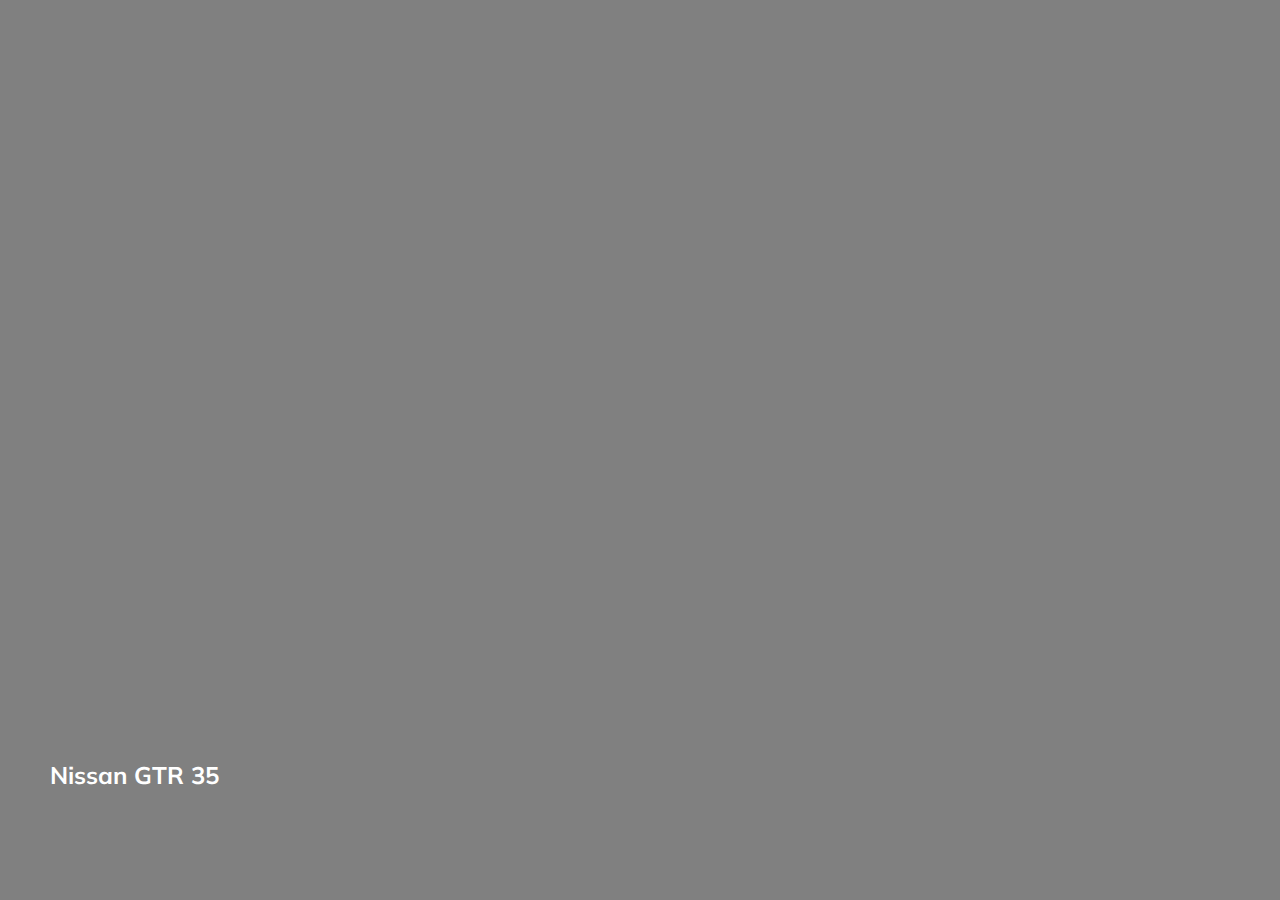
<file: frontend/01-cards-sources/index.html>
<!DOCTYPE html>
<html lang="en">
<head>
  <meta charset="UTF-8" />
  <meta name="viewport" content="width=device-width, initial-scale=1.0" />
  <link rel="stylesheet" href="styles.css" />
  <title>Карточки | Проект 1</title>
</head>
<body>
<div class="container">
  <div
      class="slide"
      style="background-image: url('https://images.unsplash.com/photo-1613922430003-a0403df3bab3?ixid=MnwxMjA3fDB8MHxwaG90by1wYWdlfHx8fGVufDB8fHx8&ixlib=rb-1.2.1&auto=format&fit=crop&w=1650&q=80');"
  >
    <h3>Nissan GTR 35</h3>
  </div>
  <div
      class="slide"
      style="
          background-image: url('https://images.unsplash.com/photo-1589240508375-8ad32cfcfcf4?ixid=MnwxMjA3fDB8MHxwaG90by1wYWdlfHx8fGVufDB8fHx8&ixlib=rb-1.2.1&auto=format&fit=crop&w=1650&q=80');
        "
  >
    <h3>Nissan 350z</h3>
  </div>
  <div
      class="slide"
      style="
          background-image: url('https://images.unsplash.com/photo-1593517758061-e04bd0fee3aa?ixid=MnwxMjA3fDB8MHxwaG90by1wYWdlfHx8fGVufDB8fHx8&ixlib=rb-1.2.1&auto=format&fit=crop&w=1650&q=80');
        "
  >
    <h3>BMW M4 F82</h3>
  </div>
  <div
      class="slide"
      style="
          background-image: url('https://images.unsplash.com/photo-1510832198440-a52376950479?ixid=MnwxMjA3fDB8MHxwaG90by1wYWdlfHx8fGVufDB8fHx8&ixlib=rb-1.2.1&auto=format&fit=crop&w=1650&q=80');
        "
  >
    <h3>Girl</h3>
  </div>
  <div
      class="slide"
      style="
          background-image: url('https://images.unsplash.com/photo-1581276879432-15e50529f34b?ixid=MnwxMjA3fDB8MHxwaG90by1wYWdlfHx8fGVufDB8fHx8&ixlib=rb-1.2.1&auto=format&fit=crop&w=1650&q=80');
        "
  >
    <h3>Frontend</h3>
  </div>
</div>
<script src='app.js'></script>
</body>
</html>
</file>
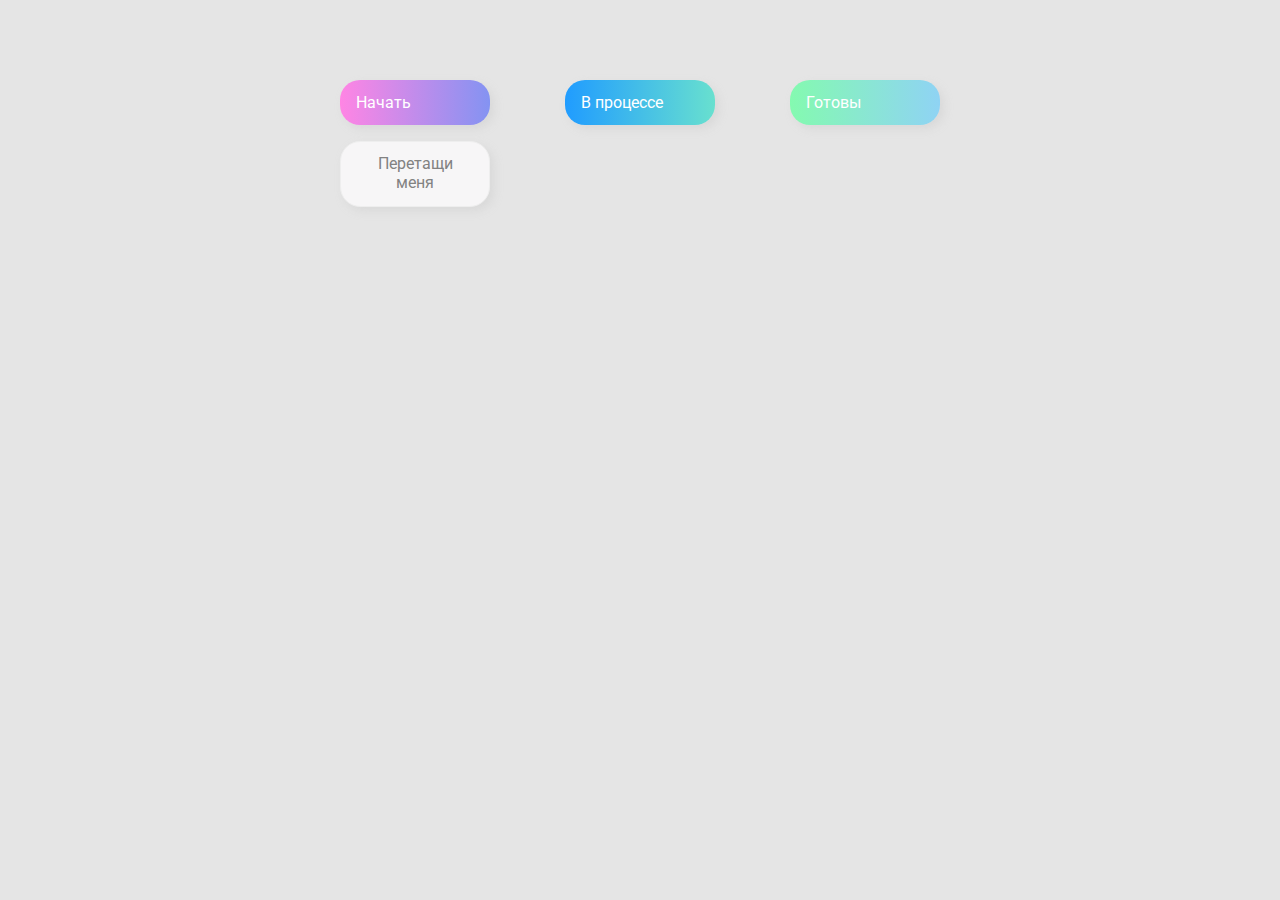
<file: frontend/02-drag-n-drop-sources/index.html>
<!DOCTYPE html>
<html lang="en">
  <head>
    <meta charset="UTF-8" />
    <meta name="viewport" content="width=device-width, initial-scale=1.0" />
    <link rel="stylesheet" href="styles.css" />
    <title>Drag & Drop | Проект 2</title>
  </head>
  <body>
    <div>
      <div class="row">
          <div class="col-header start">Начать</div>
          <div class="col-header progress">В процессе</div>
          <div class="col-header done">Готовы</div>
      </div>

      <div class="row">
        <div class="placeholder">
          <div class="item" draggable="true">Перетащи меня</div>
        </div>
        <div class="placeholder"></div>
        <div class="placeholder"></div>
      </div>
      
    </div>
    <script src='app.js'></script>
  </body>
</html>
</file>
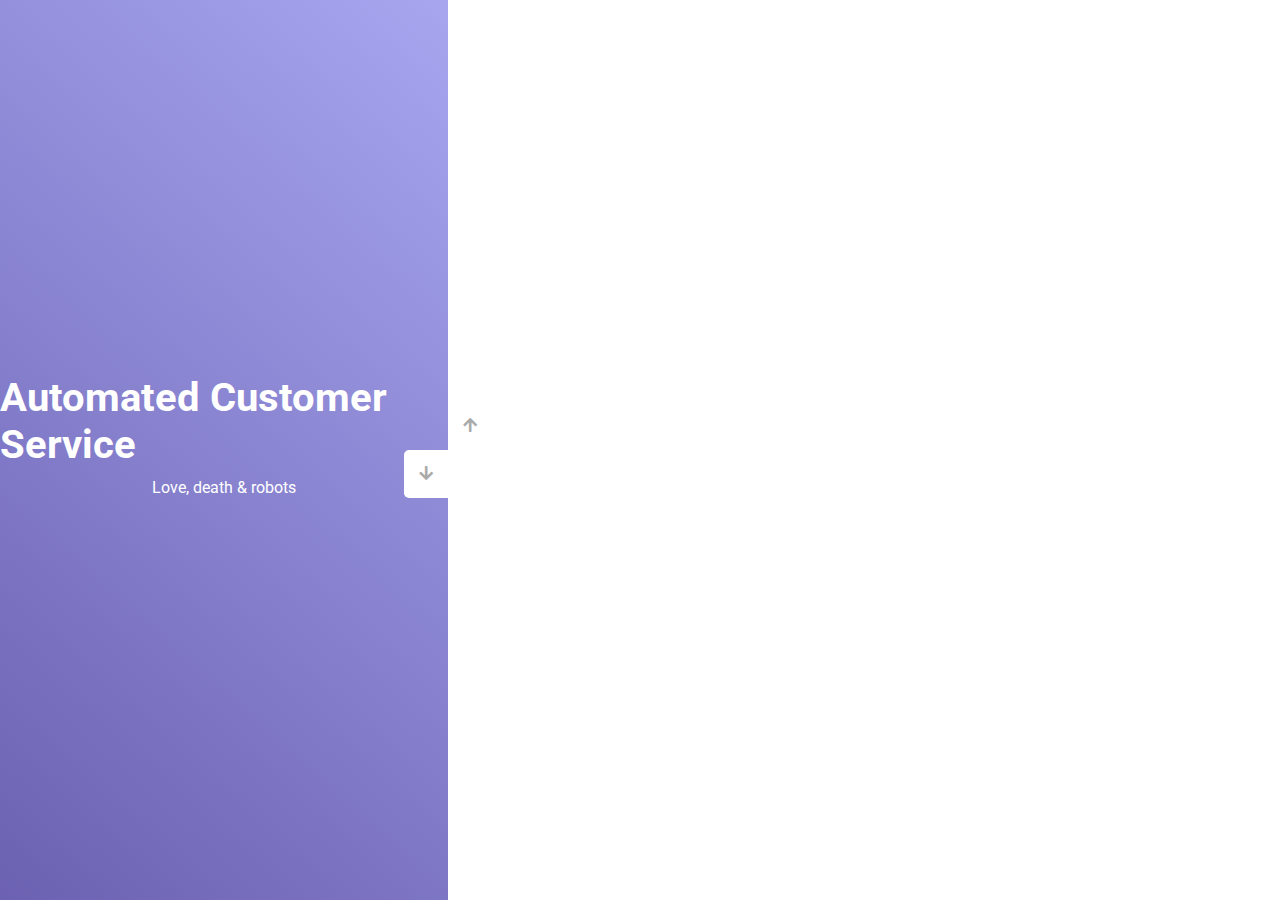
<file: frontend/03-slider-sources/index.html>
<!DOCTYPE html>
<html lang="en">
  <head>
    <meta charset="UTF-8" />
    <meta name="viewport" content="width=device-width, initial-scale=1.0" />
    <link
      rel="stylesheet"
      href="https://cdnjs.cloudflare.com/ajax/libs/font-awesome/5.15.1/css/all.min.css"
    />
    <link rel="stylesheet" href="style.css" />
    <title>Слайдер | Проект 3</title>
  </head>
  <body>
    <div class="container">
      <div class="sidebar">
        <div style="background: linear-gradient(229.99deg, #242525  -26%, #11DEE9 145%);">
          <h1>Snow in the desert</h1>
          <p>Love, death & robots</p>
        </div>
        <div style="background: linear-gradient(215.32deg, #184b01  -1%, #4e4900 124%);">
          <h1>Life Hutch</h1>
          <p>Love, death & robots</p>
        </div>
        <div style="background: linear-gradient(220.16deg, #222221 -8%, #979694 138%);">
          <h1>Zima Blue</h1>
          <p>Love, death & robots</p>
        </div>
        <div style="background: linear-gradient(221.87deg, #a6a5ee 1%, #5b4ea1 128%);">
          <h1>Automated Customer Service</h1>
          <p>Love, death & robots</p>
        </div>
      </div>
      <div class="main-slide">
        <div
          style="
            background-image: url('https://images.unsplash.com/photo-1462927346281-d1727e290082?ixid=MnwxMjA3fDB8MHxwaG90by1wYWdlfHx8fGVufDB8fHx8&ixlib=rb-1.2.1&auto=format&fit=crop&w=2000&q=80');
          "
        ></div>
        <div
          style="
            background-image: url('https://images.unsplash.com/photo-1528773539583-fdb08042298b?ixid=MnwxMjA3fDB8MHxwaG90by1wYWdlfHx8fGVufDB8fHx8&ixlib=rb-1.2.1&auto=format&fit=crop&w=2000&q=80');
          "
        ></div>
        <div
          style="
            background-image: url('https://images.unsplash.com/photo-1604957106757-99cee51b0f01?ixid=MnwxMjA3fDB8MHxwaG90by1wYWdlfHx8fGVufDB8fHx8&ixlib=rb-1.2.1&auto=format&fit=crop&w=2000&q=80');
          "
        ></div>
        <div
          style="
            background-image: url('https://images.unsplash.com/photo-1588614956150-2b5ab02270fd?ixlib=rb-1.2.1&ixid=MnwxMjA3fDB8MHxwaG90by1wYWdlfHx8fGVufDB8fHx8&auto=format&fit=crop&w=2000&q=80');
          "
        ></div>
      </div>
      <div class="controls">
        <button class="down-button">
          <i class="fas fa-arrow-down"></i>
        </button>
        <button class="up-button">
          <i class="fas fa-arrow-up"></i>
        </button>
      </div>
    </div>
  <script src='app.js'></script>
  </body>
</html>
</file>
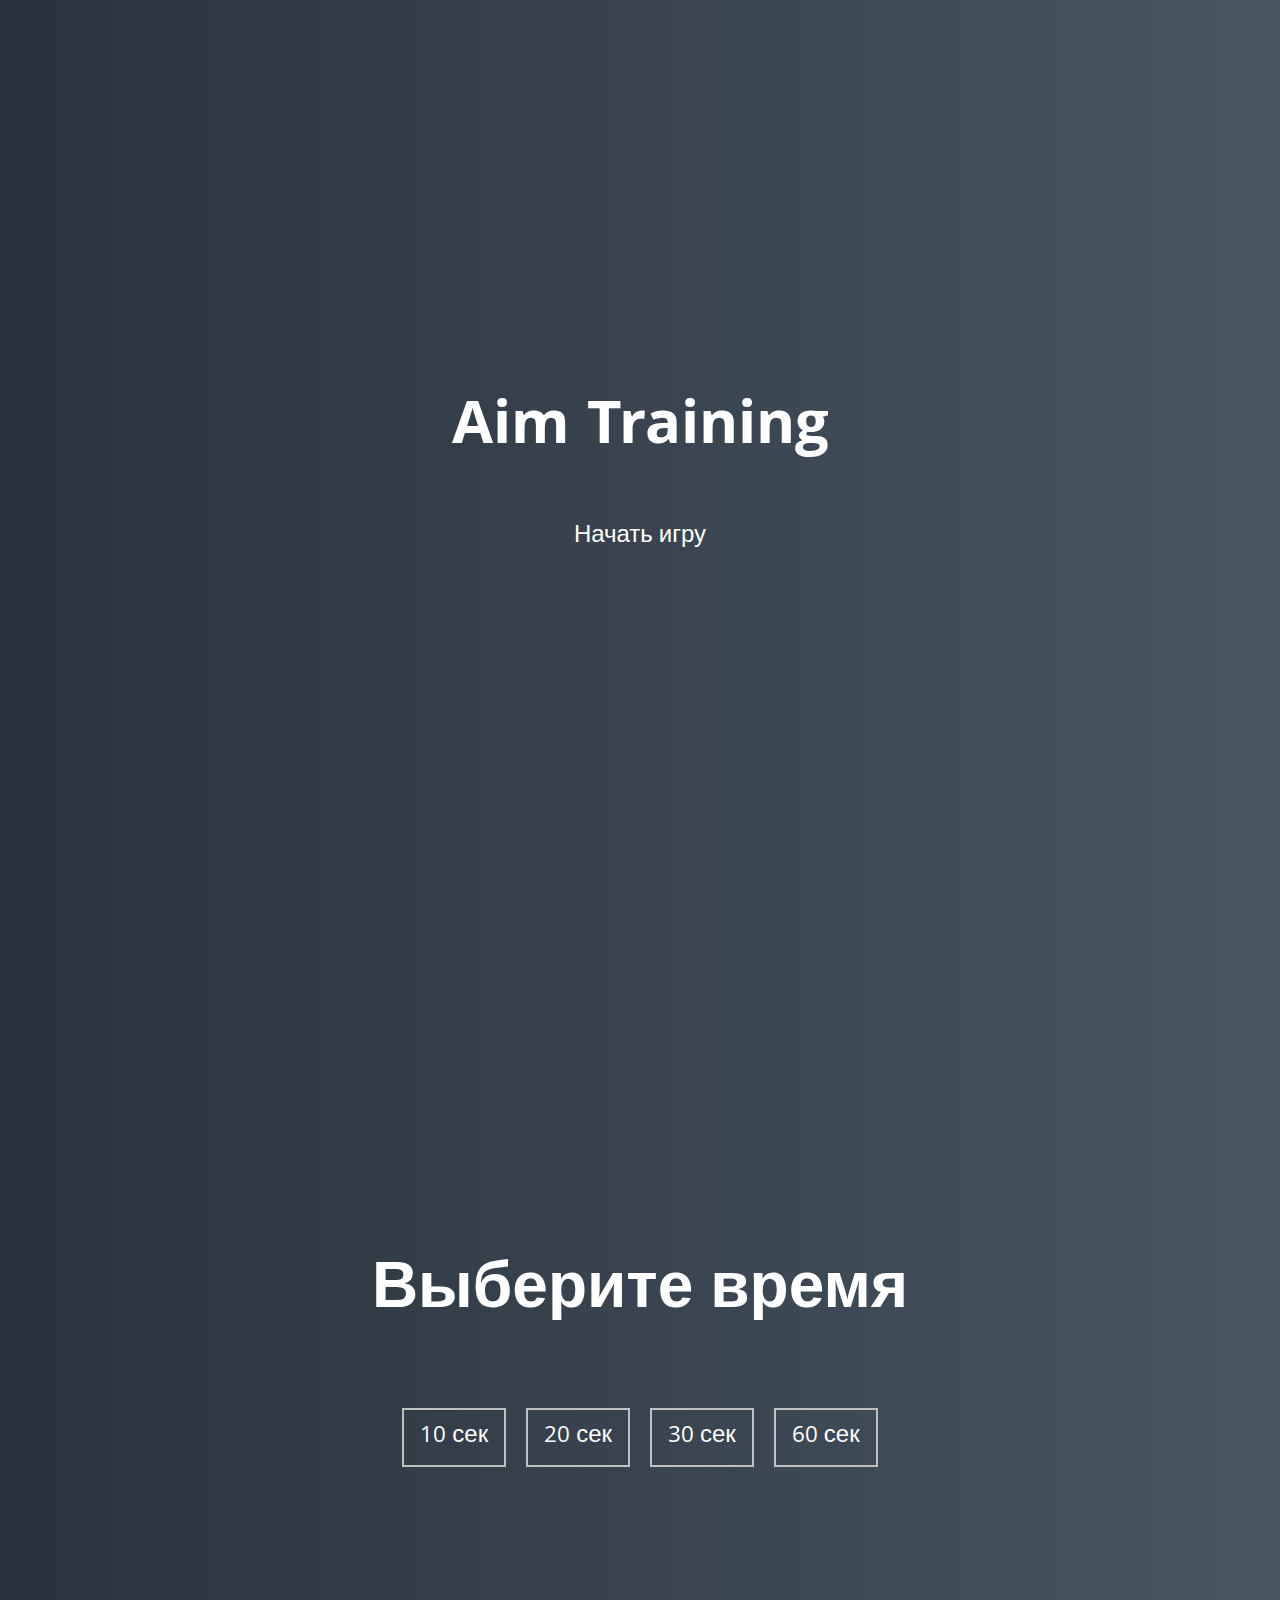
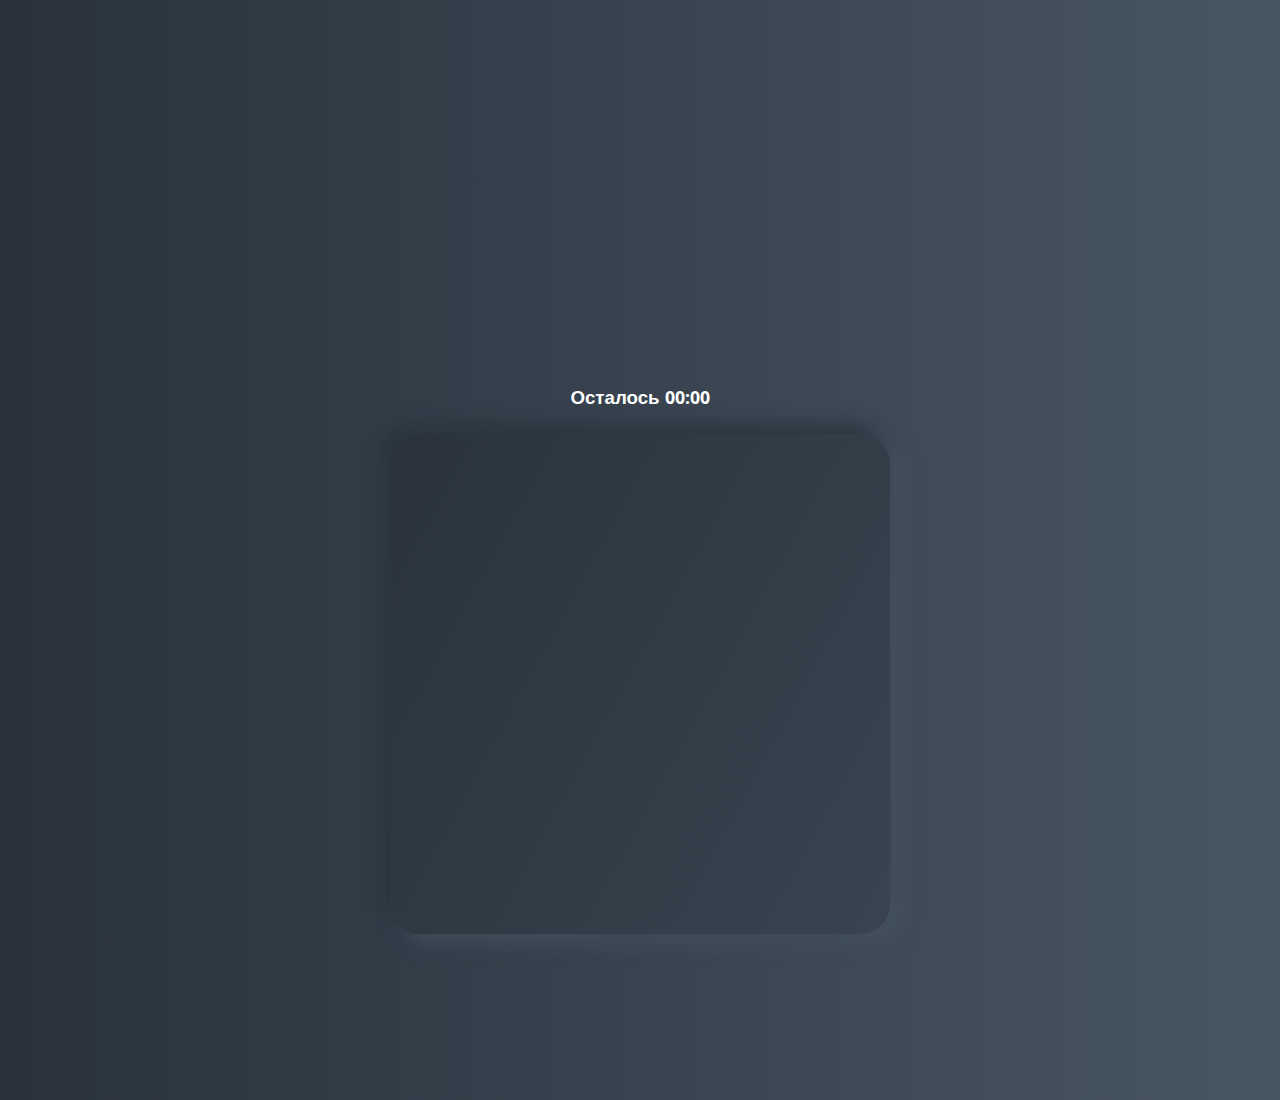
<file: frontend/05-aim-game-sources/index.html>
<!DOCTYPE html>
<html lang="en">
  <head>
    <meta charset="UTF-8" />
    <meta name="viewport" content="width=device-width, initial-scale=1.0" />
    <link rel="stylesheet" href="styles.css" />
    <title>Aim Training | Проект 5</title>
  </head>
  <body>
    <div class="screen">
      <h1>Aim Training</h1>
      <a href="#" class="start" id="start">Начать игру</a>
    </div>

    <div class="screen">
      <h1>Выберите время</h1>
      <ul class="time-list" id='time-list'>
        <li>
          <button class="time-btn" data-time='10'>
            10 сек
          </button>
        </li>
        <li>
          <button class="time-btn" data-time='20'>
            20 сек
          </button>
        </li>
        <li>
          <button class="time-btn" data-time='30'>
            30 сек
          </button>
        </li>
        <li>
          <button class="time-btn" data-time='60'>
            60 сек
          </button>
        </li>
      </ul>
    </div>

    <div class="screen">
      <h3>Осталось <span id="time">00:00</span></h3>
      <div class="board" id="board"></div>
    </div>
    <script src="app.js"></script>
  </body>
</html>
</file>
<file: frontend/01-cards-sources/styles.css>
@import url('https://fonts.googleapis.com/css?family=Muli&display=swap'); 

* {
  box-sizing: border-box;
}

body {
  font-family: 'Muli', sans-serif;
  overflow: hidden;
  margin: 0;
  background: #808080;
  height: 100vh;
  display: flex;
  justify-content: center;
  align-items: center;
}

.container {
  width: 100%;
  display: flex;
  padding: 0 20px;
}

.slide {
  height: 80vh;
  border-radius: 20px;
  margin: 10px;
  cursor: poiner;
  color: #fff;
  flex: 1;
  background-size: cover;
  background-position: center;
  background-repeat: no-repeat;
  position: relative;
  transition: all 500ms ease-in-out;
}

.slide h3 {
  position: absolute;
  font-size: 24px;
  bottom: 20px;
  left: 20px;
  margin: 0;
  opacity: 0;
}

.slide.active {
  flex: 10;
}

.slide.active h3 {
  opacity: 1;
  transition: opacity 0.3s ease-in 0.4s;
}
</file>
<file: frontend/02-drag-n-drop-sources/styles.css>
@import url('https://fonts.googleapis.com/css?family=Roboto&display=swap');

* {
  box-sizing: border-box;
}

body {
  font-family: 'Roboto', sans-serif;
  background-color: #e5e5e5;
  display: flex;
  padding-top: 5rem;
  justify-content: center;
  overflow: hidden;
  margin: 0;
}

.row {
  display: flex;
  width: 600px;
  justify-content: space-between;
  margin-bottom: 1rem;
}

.col-header {
  width: 150px;
  box-shadow: 4px 4px 9px rgba(198, 198, 198, 0.36);
  border-radius: 20px;
  padding: 0.8rem 1rem;
  color: #fff;
}

.item {
  width: 150px;
  height: 66px;
  border: 1px solid #eee;
  box-shadow: 4px 4px 9px rgba(198, 198, 198, 0.36);
  border-radius: 20px;
  background: #f7f6f7;
  padding: 0.8rem 1rem;
  color: #828282;
  text-align: center;
  cursor: grab;
}

.item:active {
  cursor: grabbing;
}

.placeholder {
  width: 150px;
  height: 66px;
}

.start {
  background: linear-gradient(90deg, #ff85e4 0%, #229efd 179.25%);
}

.progress {
  background: linear-gradient(90deg, #209cff 0%, #68e0cf 100%);
}

.done {
  background: linear-gradient(90deg, #84fab0 0%, #8fd3f4 100%);
}

.hold {
  border: 2px dotted #84fab0
}


.hide {
  display: none;
}

.hovered{
  border: 2px dotted #8ed7ed;
  border-radius: 20px;
}
</file>
<file: frontend/03-slider-sources/style.css>
@import url('https://fonts.googleapis.com/css?family=Roboto&display=swap');

* {
  box-sizing: border-box;
  margin: 0;
  padding: 0;
}

body {
  font-family: 'Roboto', sans-serif;
  height: 100vh;
}

.container {
  position: relative;
  overflow: hidden;
  width: 100vw;
  height: 100vh;
}

.sidebar {
  height: 100%;
  width: 35%;
  position: absolute;
  top: 0;
  left: 0;
  transition: transform 0.5s ease-in-out;
}

.sidebar > div {
  height: 100%;
  width: 100%;
  display: flex;
  flex-direction: column;
  align-items: center;
  justify-content: center;
  color: #fff;
}

.sidebar h1 {
  font-size: 40px;
  margin-bottom: 10px;
  margin-top: -30px;
}

.main-slide {
  height: 100%;
  position: absolute;
  top: 0;
  left: 35%;
  width: 65%;
  transition: transform 0.5s ease-in-out;
}

.main-slide > div {
  background-repeat: no-repeat;
  background-size: cover;
  background-position: center center;
  height: 100%;
  width: 100%;
}

button {
  background-color: #fff;
  border: none;
  color: #aaa;
  cursor: pointer;
  font-size: 16px;
  padding: 15px;
}

button:hover {
  color: #222;
}

button:focus {
  outline: none;
}

.container .controls button {
  position: absolute;
  left: 35%;
  top: 50%;
  z-index: 100;
}

.container .controls .down-button {
  transform: translateX(-100%);
  border-top-left-radius: 5px;
  border-bottom-left-radius: 5px;
}

.container .controls .up-button {
  transform: translateY(-100%);
  border-top-right-radius: 5px;
  border-bottom-right-radius: 5px;
}
</file>
<file: frontend/05-aim-game-sources/styles.css>
@import url('https://fonts.googleapis.com/css?family=Khula&display=swap');

* {
  box-sizing: border-box;
}

body {
  color: #fff;
  font-family: 'Khula', sans-serif;
  height: 100vh;
  overflow: hidden;
  margin: 0;
  text-align: center;
}

a {
  color: #fff;
  text-decoration: none;
}

a:hover {
  color: #16D9E3;
}

.start {
  font-size: 1.5rem;
}

h1 {
  line-height: 1.4;
  font-size: 4rem;
}

.screen {
  display: flex;
  flex-direction: column;
  align-items: center;
  justify-content: center;
  height: 100vh;
  width: 100vw;
  transition: margin 0.5s ease-out;
  background: linear-gradient(90deg, #29323C 0%, #485563 100%);
}

.screen.up {
  margin-top: -100vh;
}

.time-list {
  display: flex;
  flex-wrap: wrap;
  justify-content: center;
  list-style: none;
  padding: 0;
}

.time-list li {
  margin: 10px;
}

.time-btn {
  background-color: transparent;
  border: 2px solid #C0C0C0;
  color: #fff;
  cursor: pointer;
  font-family: inherit;
  padding: .5rem 1rem;
  font-size: 1.5rem;
}

.time-btn:hover {
  border: 2px solid #16D9E3;
  color: #16D9E3;
}

.hide {
  opacity: 0;
}

.primary {
  color: #16D9E3;
}

.board {
  display: flex;
  justify-content: center;
  align-items: center;
  position: relative;
  width: 500px;
  height: 500px;
  background: linear-gradient(118.38deg, #29323C -4.6%, #485563 200.44%);
  box-shadow: -8px -8px 20px #2A333D, 10px 7px 20px #475462;
  border-radius: 30px;
  overflow: hidden;
}

.circle {
  background: #16D9E3;
  position: absolute;
  border-radius: 50%;
  cursor: pointer;
}
</file>
